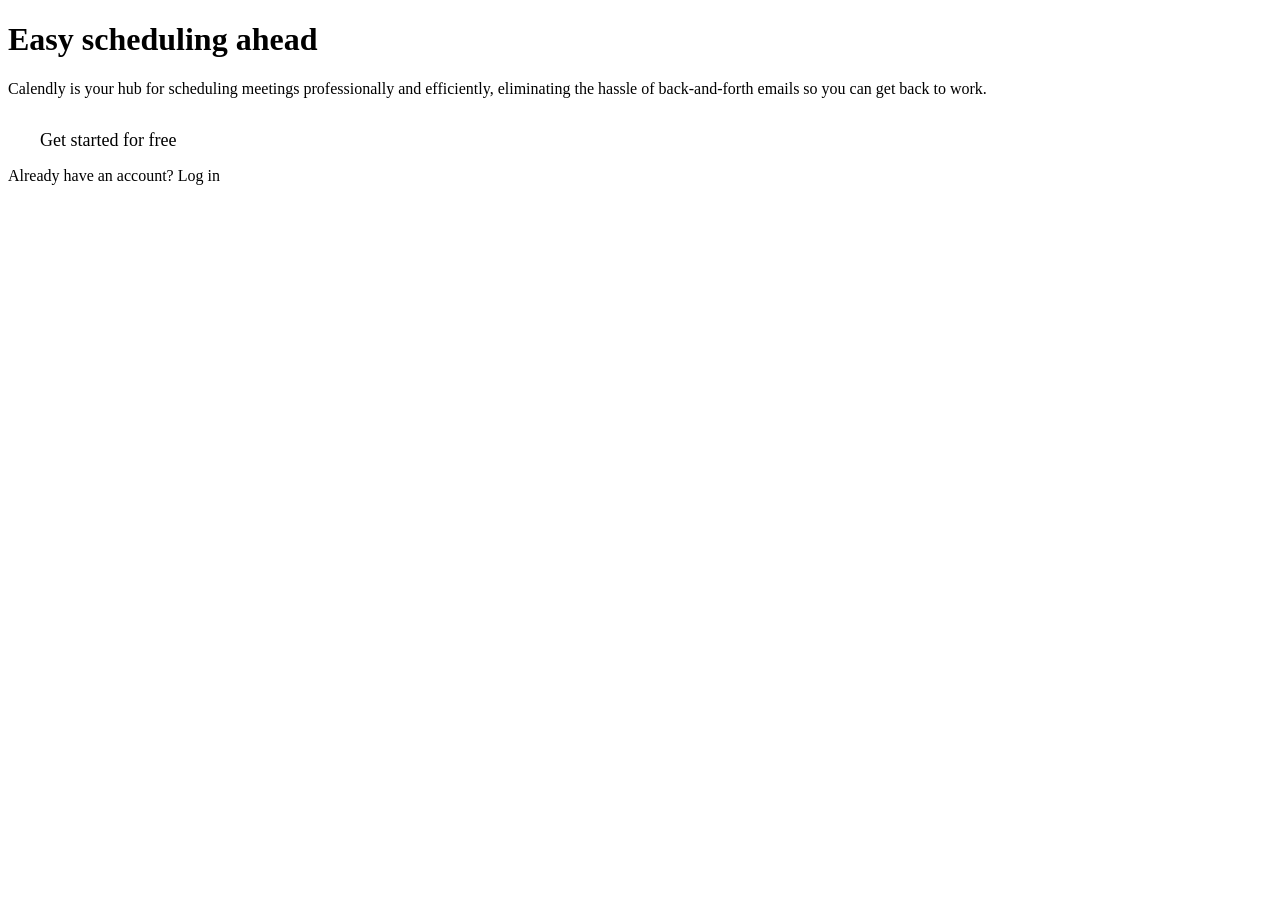
<file: src/main/resources/templates/index.html>
<!DOCTYPE html>
<html xmlns:th="http://www.thymeleaf.org" th:replace="~{layout :: layout(~{::main})}">
<head>
    <title>Welcome to Calendly</title>
</head>
<body>
<main class="main-content">
    <div class="hero">
        <h1>Easy scheduling <span>ahead</span></h1>
        <p>Calendly is your hub for scheduling meetings professionally and efficiently, eliminating the hassle of back-and-forth emails so you can get back to work.</p>
        
        <div class="auth-buttons" style="margin-top: 2rem;">
            <a th:href="@{/register}" class="btn btn-primary" style="font-size: 1.125rem; padding: 1rem 2rem;">Get started for free</a>
            <p style="margin-top: 1rem; color: var(--text-gray);">Already have an account? <a th:href="@{/login}">Log in</a></p>
        </div>
    </div>
</main>
</body>
</html>
</file>
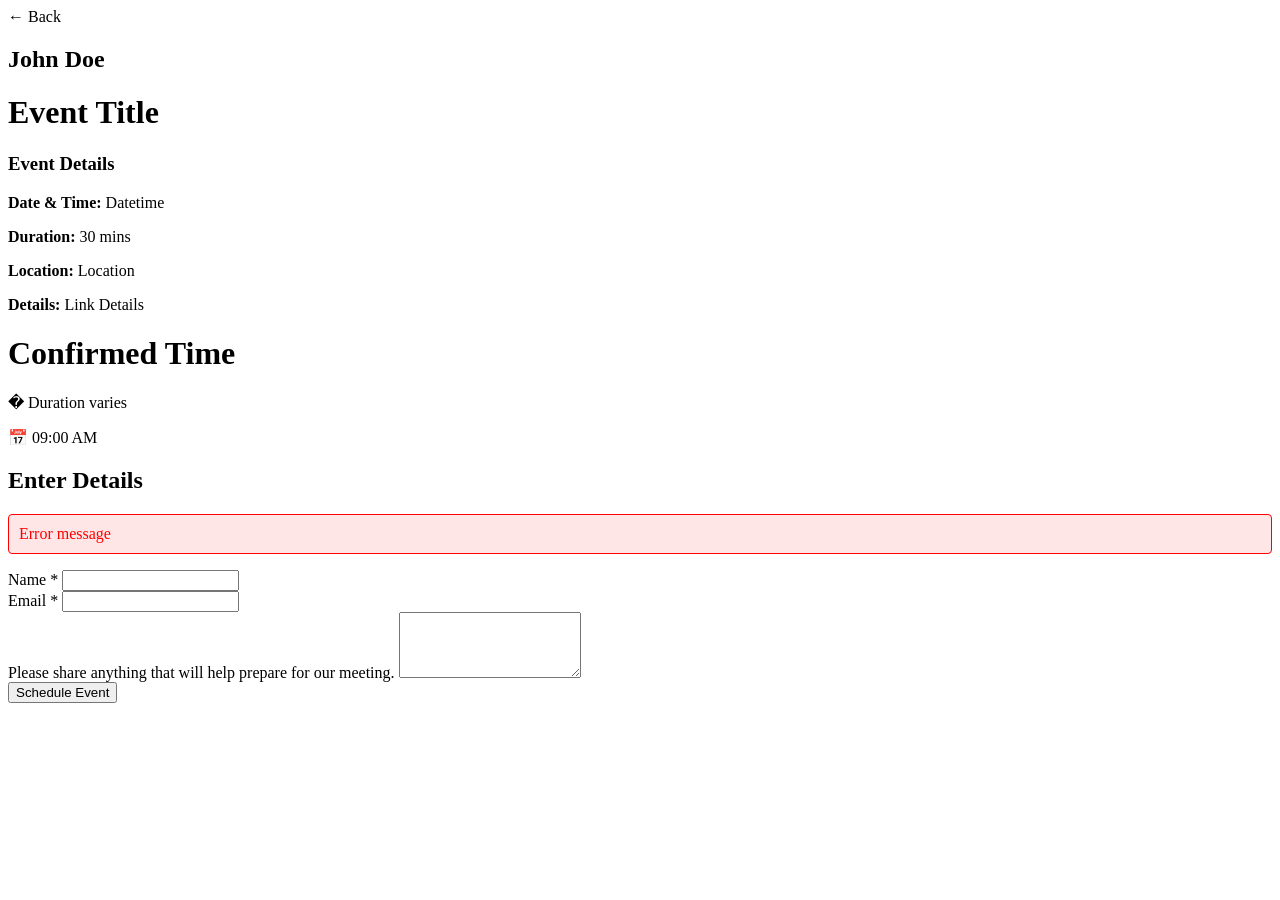
<file: src/main/resources/templates/booking-form.html>
<!DOCTYPE html>
<html xmlns:th="http://www.thymeleaf.org" th:replace="~{layout :: layout(~{::main})}">
<head>
    <title>Booking Details - Calendly Clone</title>
</head>
<body>
<main class="main-content public-profile-body">
    <div class="booking-container">
        <!-- Host Info Sidebar -->
        <div class="host-info-panel">
            <a th:href="@{'/' + ${host.username}}" class="back-link">← Back</a>
            <h2 class="host-name" th:text="${host.name}">John Doe</h2>

            <div th:if="${eventType != null}">
                <h1 class="event-name" th:text="${eventType.title}">Event Title</h1>
                <h3>Event Details</h3>
                <p><strong>Date & Time:</strong> <span th:text="${datetime}">Datetime</span></p>
                <div th:if="${eventType != null}">
                    <p><strong>Duration:</strong> <span th:text="${eventType.durationMinutes}">30</span> mins</p>
                    <p><strong>Location:</strong> <span th:text="${eventType.location}">Location</span></p>
                    <p th:if="${eventType.locationDetails}">
                        <strong>Details:</strong> 
                        <a th:if="${#strings.startsWith(eventType.locationDetails, 'http')}" th:href="${eventType.locationDetails}" th:text="${eventType.locationDetails}" target="_blank">Link</a>
                        <span th:unless="${#strings.startsWith(eventType.locationDetails, 'http')}" th:text="${eventType.locationDetails}">Details</span>
                    </p>
                </div>
            </div>
            <div th:unless="${eventType != null}">
                <h1 class="event-name">Confirmed Time</h1>
                <div class="event-details">
                    <div class="detail-item" style="color: var(--text-gray);">
                        <span class="icon">�</span> Duration varies
                    </div>
                </div>
            </div>

            <div class="event-details" style="margin-top: 1rem;">
                <div class="detail-item time-item">
                    <span class="icon" style="color: var(--success-color);">📅</span> 
                    <span th:text="${datetime}">09:00 AM</span>
                </div>
            </div>
        </div>

        <!-- Form Area -->
        <div class="booking-selection-panel">
            <h2>Enter Details</h2>
            <div th:if="${error}" class="alert alert-danger" style="color: red; margin-bottom: 1rem; padding: 10px; background-color: #ffe6e6; border: 1px solid red; border-radius: 4px;" th:text="${error}">
                Error message
            </div>
            <form action="/book-event" method="post" class="booking-form">
                <input type="hidden" name="hostId" th:value="${host.id}">
                <input type="hidden" name="datetime" th:value="${datetime}">
                <input th:if="${eventTypeId != null}" type="hidden" name="eventTypeId" th:value="${eventTypeId}">
                
                <div class="form-group">
                    <label for="name">Name *</label>
                    <input type="text" id="name" name="inviteeName" required class="form-control">
                </div>
                
                <div class="form-group">
                    <label for="email">Email *</label>
                    <input type="email" id="email" name="inviteeEmail" required class="form-control">
                </div>
                
                <div class="form-group">
                    <label for="message">Please share anything that will help prepare for our meeting.</label>
                    <textarea id="message" name="message" rows="4" class="form-control"></textarea>
                </div>

                <div class="form-actions">
                    <button type="submit" class="btn btn-primary submit-btn">Schedule Event</button>
                </div>
            </form>
        </div>
    </div>
</main>
</body>
</html>
</file>
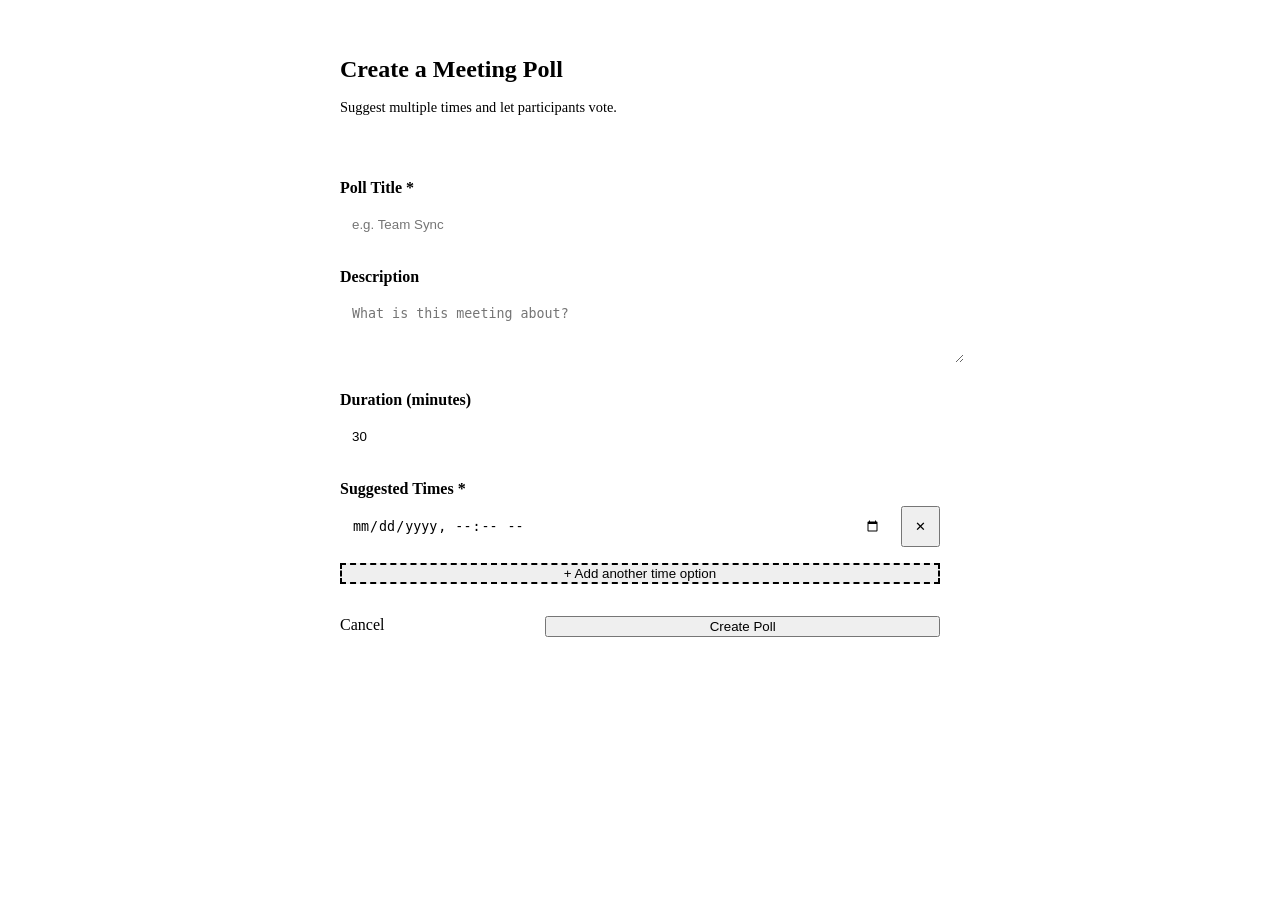
<file: src/main/resources/templates/create-poll.html>
<!DOCTYPE html>
<html xmlns:th="http://www.thymeleaf.org" th:replace="~{layout :: layout(~{::main})}">
<head>
    <title>Create Meeting Poll - Calendly Clone</title>
</head>
<body>
<main class="main-content">
    <div class="card" style="max-width: 600px; margin: 0 auto; padding: 2rem; background: white; border-radius: var(--radius-lg); box-shadow: var(--shadow-md);">
        <header style="margin-bottom: 2rem; border-bottom: 1px solid var(--border-color); padding-bottom: 1rem;">
            <h1 style="font-size: 1.5rem; color: var(--text-dark);">Create a Meeting Poll</h1>
            <p style="color: var(--text-gray); font-size: 0.9rem;">Suggest multiple times and let participants vote.</p>
        </header>

        <form action="/polls/create" method="post">
            <div class="form-group" style="margin-bottom: 1.5rem;">
                <label for="title" style="display: block; font-weight: 600; margin-bottom: 0.5rem;">Poll Title *</label>
                <input type="text" id="title" name="title" required class="form-control" placeholder="e.g. Team Sync" style="width: 100%; padding: 0.75rem; border: 1px solid var(--border-color); border-radius: var(--radius-md);">
            </div>

            <div class="form-group" style="margin-bottom: 1.5rem;">
                <label for="description" style="display: block; font-weight: 600; margin-bottom: 0.5rem;">Description</label>
                <textarea id="description" name="description" rows="3" class="form-control" placeholder="What is this meeting about?" style="width: 100%; padding: 0.75rem; border: 1px solid var(--border-color); border-radius: var(--radius-md);"></textarea>
            </div>

            <div class="form-group" style="margin-bottom: 1.5rem;">
                <label for="duration" style="display: block; font-weight: 600; margin-bottom: 0.5rem;">Duration (minutes)</label>
                <input type="number" id="duration" name="duration" value="30" class="form-control" style="width: 100%; padding: 0.75rem; border: 1px solid var(--border-color); border-radius: var(--radius-md);">
            </div>

            <div id="options-container" style="margin-bottom: 1rem;">
                <label style="display: block; font-weight: 600; margin-bottom: 0.5rem;">Suggested Times *</label>
                <div class="time-option" style="display: flex; gap: 0.5rem; margin-bottom: 0.5rem;">
                    <input type="datetime-local" name="dateTime" required style="flex: 1; padding: 0.75rem; border: 1px solid var(--border-color); border-radius: var(--radius-md);">
                    <button type="button" class="btn btn-outline" onclick="if(document.querySelectorAll('.time-option').length > 1) this.parentElement.remove()" style="padding: 0.5rem 0.75rem;">✕</button>
                </div>
            </div>

            <button type="button" class="btn btn-outline" onclick="addOption()" style="width: 100%; margin-bottom: 2rem; border-style: dashed;">+ Add another time option</button>

            <div class="form-actions" style="display: flex; gap: 1rem;">
                <a th:href="@{/dashboard(userId=${user.id})}" class="btn btn-outline" style="flex: 1;">Cancel</a>
                <button type="submit" class="btn btn-primary" style="flex: 2;">Create Poll</button>
            </div>
        </form>
    </div>

    <script>
        function addOption() {
            const container = document.getElementById('options-container');
            const div = document.createElement('div');
            div.className = 'time-option';
            div.style.display = 'flex';
            div.style.gap = '0.5rem';
            div.style.marginBottom = '0.5rem';
            div.innerHTML = `
                <input type="datetime-local" name="dateTime" required style="flex: 1; padding: 0.75rem; border: 1px solid var(--border-color); border-radius: var(--radius-md);">
                <button type="button" class="btn btn-outline" onclick="this.parentElement.remove()" style="padding: 0.5rem 0.75rem;">✕</button>
            `;
            container.appendChild(div);
        }
    </script>
</main>
</body>
</html>
</file>
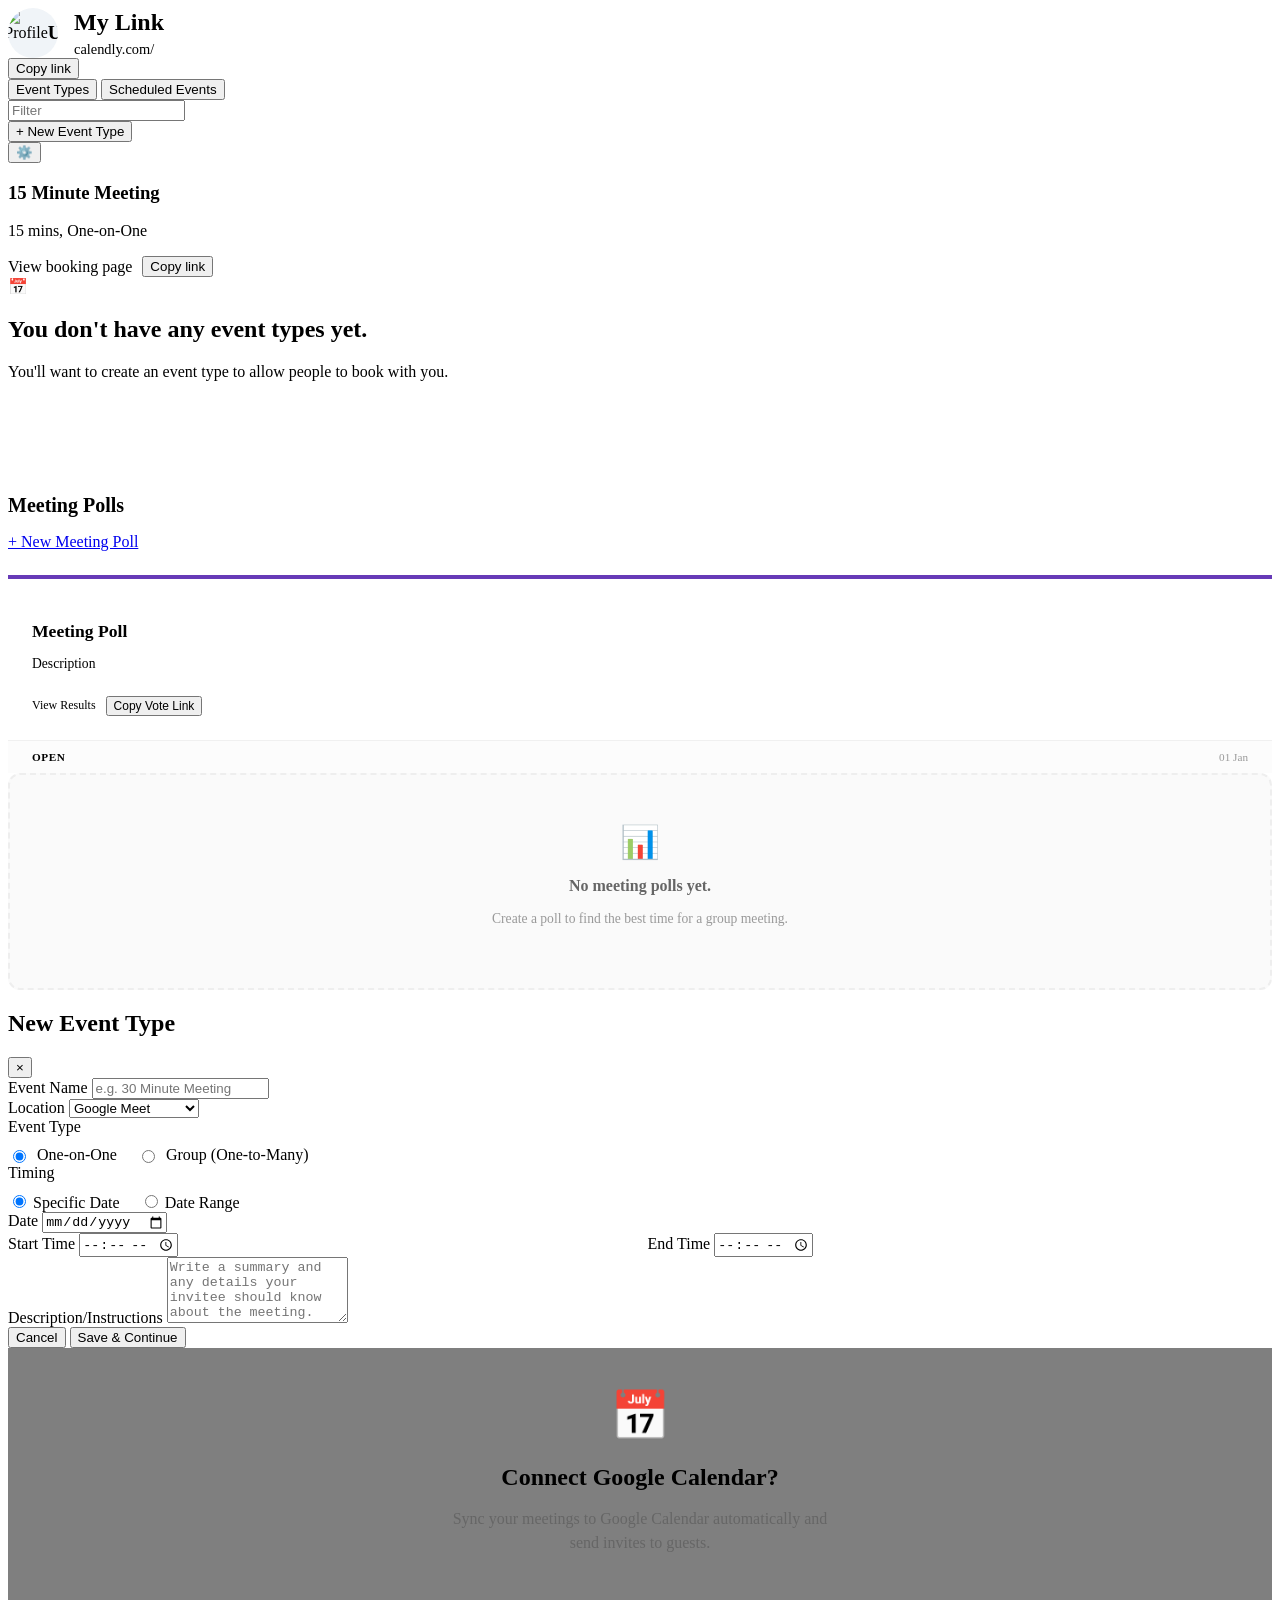
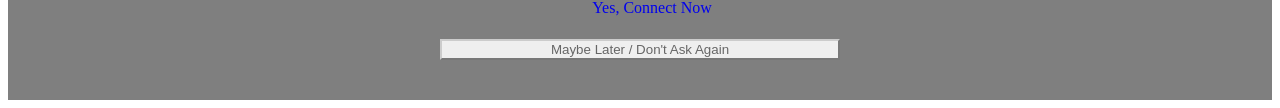
<file: src/main/resources/templates/dashboard.html>
<!DOCTYPE html>
<html xmlns:th="http://www.thymeleaf.org" th:replace="~{layout :: layout(~{::main})}">
<head>
    <title>Dashboard - Calendly Clone</title>
</head>
<body>
<main class="main-content">
    <div class="dashboard-header" style="align-items: flex-start;">
            <div style="display: flex; align-items: center; gap: 1rem;">
            <div class="profile-pic-container" style="width: 50px; height: 50px; border-radius: 50%; overflow: hidden; background-color: #f0f4f8; display: flex; align-items: center; justify-content: center; border: 1px solid var(--border-color);">
                <img th:if="${user.profilePicture}" th:src="${user.profilePicture}" alt="Profile" style="width: 100%; height: 100%; object-fit: cover;">
                <span th:unless="${user.profilePicture}" th:text="${user.name.substring(0,1).toUpperCase()}" style="font-size: 1.2rem; font-weight: 600; color: var(--primary-color);">U</span>
            </div>
            <div>
                <h1 style="margin: 0; font-size: 1.5rem; font-weight: 600;">My Link</h1>
                <div class="user-link" style="margin-top: 4px;">
                    <a th:href="@{'/' + ${user.username}}" target="_blank" style="font-size: 0.9rem; color: var(--text-gray);">calendly.com/<span th:text="${user.username}"></span></a>
                </div>
            </div>
        </div>
            <button class="btn btn-outline btn-sm copy-link-btn" th:attr="data-url=${appBaseUrl} + '/' + ${user.username}">Copy link</button>
    </div>

    
    <div class="tabs">
        <button class="tab active" onclick="switchTab('event-types')">Event Types</button>
        <button class="tab" onclick="switchTab('scheduled-events')">Scheduled Events</button>
    </div>

    <div id="event-types-section" class="tab-section">
        <div class="dashboard-content">
            <div class="toolbar">
                <div class="search-sort">
                    <input type="text" placeholder="Filter" class="search-input">
                </div>
                <button id="newEventBtn" class="btn btn-primary">+ New Event Type</button>
            </div>

            <div class="event-cards-grid">
                <!-- Iterate over real Event Types -->
                <div class="event-card" th:each="et : ${eventTypes}">
                    <div class="card-header">
                        <div class="event-actions" style="display: flex; gap: 5px; margin-left: auto;">
                            <form th:action="@{/event-types/delete}" method="post" onsubmit="return confirm('Are you sure you want to delete this event type?');">
                                <input type="hidden" name="eventTypeId" th:value="${et.id}">
                                <input type="hidden" name="userId" th:value="${user.id}">
                                <button type="submit" class="icon-btn" title="Delete/Settings">⚙️</button>
                            </form>
                        </div>
                    </div>
                    <div class="card-body">
                        <h3 class="event-title" th:text="${et.title}">15 Minute Meeting</h3>
                        <p class="event-meta">
                            <span th:text="${et.durationMinutes}">15</span> mins, 
                            <span th:text="${et.type == 'GROUP' ? 'Group (Max ' + et.maxParticipants + ')' : 'One-on-One'}">One-on-One</span>
                        </p>
                        <div style="display: flex; gap: 10px; align-items: center; margin-top: 15px;">
                            <a th:href="@{'/' + ${user.username} + '?eventTypeId=' + ${et.id}}" class="view-booking-link">View booking page</a>
                            <button class="btn btn-outline btn-sm copy-link-btn" th:attr="data-url=${appBaseUrl} + '/' + ${user.username} + '?eventTypeId=' + ${et.id}">Copy link</button>
                        </div>
                    </div>
                    <div class="card-footer">
                        <div class="toggle-switch active">
                            <span class="slider"></span>
                        </div>
                    </div>
                </div>
                
            <div th:if="${eventTypes.empty}" class="empty-state">
                    <div class="empty-icon">📅</div>
                    <h2>You don't have any event types yet.</h2>
                    <p>You'll want to create an event type to allow people to book with you.</p>
                </div>
            </div>

            <!-- Meeting Polls Section -->
            <div style="margin-top: 4rem; border-top: 1px solid var(--border-color); padding-top: 2rem;">
                <div class="toolbar">
                    <h2 style="font-size: 1.25rem;">Meeting Polls</h2>
                    <a href="/polls/create" class="btn btn-outline btn-sm">+ New Meeting Poll</a>
                </div>
                
                <div class="event-cards-grid" style="margin-top: 1.5rem;">
                    <div class="event-card" th:each="p : ${meetingPolls}" style="border-top: 4px solid #673ab7; background: white;">
                        <div class="card-body" style="padding: 1.5rem;">
                            <h3 class="event-title" th:text="${p.title}" style="margin-bottom: 0.5rem; font-size: 1.1rem;">Meeting Poll</h3>
                            <p class="event-meta" th:text="${p.description}" style="font-size: 0.85rem; color: var(--text-gray); overflow: hidden; text-overflow: ellipsis; white-space: nowrap;">Description</p>
                            <div style="display: flex; gap: 10px; align-items: center; margin-top: 1.5rem;">
                                <a th:href="@{/polls/{id}/results(id=${p.id})}" class="btn btn-primary btn-sm" style="font-size: 0.75rem;">View Results</a>
                                <button class="btn btn-outline btn-sm copy-link-btn" 
                                        th:attr="data-url=${appBaseUrl} + '/polls/' + ${p.id} + '/vote'" 
                                        style="font-size: 0.75rem;">Copy Vote Link</button>
                            </div>
                        </div>
                        <div class="card-footer" style="padding: 10px 1.5rem; background: #fcfcfc; border-top: 1px solid #f0f0f0; display: flex; justify-content: space-between; align-items: center;">
                            <span th:text="${p.status}" 
                                  th:style="${p.status == 'OPEN' ? 'color: var(--success-color)' : 'color: var(--text-light)'}"
                                  style="font-size: 0.7rem; font-weight: 800; text-transform: uppercase; letter-spacing: 0.05em;">OPEN</span>
                            <span style="font-size: 0.7rem; color: #999;" th:text="${#calendars.format(p.created_at, 'dd MMM')}">01 Jan</span>
                        </div>
                    </div>
                    
                    <div th:if="${meetingPolls.empty}" class="empty-state" style="grid-column: 1 / -1; padding: 3rem; border: 2px dashed #eee; background: #fafafa; border-radius: 12px; text-align: center;">
                        <div style="font-size: 2rem; margin-bottom: 0.5rem;">📊</div>
                        <h3 style="font-size: 1rem; color: #666;">No meeting polls yet.</h3>
                        <p style="font-size: 0.85rem; color: #999;">Create a poll to find the best time for a group meeting.</p>
                    </div>
                </div>
            </div>
        </div>
    </div>


    <div id="scheduled-events-section" class="tab-section" style="display: none;">
        <div class="dashboard-content">
            <div style="margin-bottom: 2rem;">
                <h2 style="margin-bottom: 1rem; font-size: 1.25rem;">Meetings You're Hosting</h2>
                <div class="scheduled-events-list">
                    <div class="event-card" th:each="b : ${hostedBookings}" style="margin-bottom: 1rem; border-left: 4px solid var(--primary-color);">
                        <div class="card-body" style="padding: 1.5rem; display: flex; justify-content: space-between; align-items: center;">
                            <div>
                                <h3 class="event-title" th:text="${b.date_time}" style="margin: 0; font-size: 1.1rem;">Date/Time</h3>
                                <p class="event-meta" style="margin: 5px 0;">
                                    <strong>Invitee:</strong> <span th:text="${userNames[b.userId]} ?: 'Guest'">User</span> | 
                                    <strong>Location:</strong> <span th:text="${b.location}">Google Meet</span>
                                    <span th:if="${b.locationDetails}">
                                        (<a th:if="${b.locationDetails.contains('http')}" th:href="${b.locationDetails}" th:text="${b.locationDetails}" target="_blank" style="color: var(--primary-color);">Link</a><span th:unless="${b.locationDetails.contains('http')}" th:text="${b.locationDetails}">Details</span>)
                                    </span>
                                </p>
                                <p th:if="${b.message}" th:text="${b.message}" style="font-size: 0.85rem; color: var(--text-gray); font-style: italic; margin: 10px 0 0 0; padding-top: 10px; border-top: 1px solid #f0f0f0;">Message...</p>
                                
                                <div th:if="${b.status == 'PENDING'}" style="margin-top: 15px; display: flex; gap: 10px;">
                                    <form th:action="@{/bookings/respond}" method="post" style="display: inline;">
                                        <input type="hidden" name="bookingId" th:value="${b.id}">
                                        <input type="hidden" name="userId" th:value="${user.id}">
                                        <input type="hidden" name="action" value="ACCEPT">
                                        <button type="submit" class="btn btn-primary btn-sm">Accept</button>
                                    </form>
                                    <form th:action="@{/bookings/respond}" method="post" style="display: inline;">
                                        <input type="hidden" name="bookingId" th:value="${b.id}">
                                        <input type="hidden" name="userId" th:value="${user.id}">
                                        <input type="hidden" name="action" value="DECLINE">
                                        <button type="submit" class="btn btn-outline btn-sm">Decline</button>
                                    </form>
                                </div>
                            </div>
                            <div class="status-badge" th:style="'background: ' + (${b.status == 'PENDING'} ? '#fff3e0' : (${b.status == 'ACCEPTED'} ? '#e8f5e9' : '#ffe6e6')) + '; color: ' + (${b.status == 'PENDING'} ? '#ef6c00' : (${b.status == 'ACCEPTED'} ? '#2e7d32' : '#c62828')) + '; padding: 4px 12px; border-radius: 12px; font-size: 0.75rem; font-weight: 600;'">
                                <span th:text="${b.status}">PENDING</span>
                            </div>
                        </div>
                    </div>
                    <div th:if="${hostedBookings.empty}" class="empty-state" style="padding: 3rem; border: 2px dashed var(--border-color); text-align: center;">
                        <p>No meetings hosted yet. Share your link to get booked!</p>
                    </div>
                </div>
            </div>

            <hr style="border: 0; border-top: 1px solid var(--border-color); margin: 3rem 0;">

            <div>
                <h2 style="margin-bottom: 1rem; font-size: 1.25rem;">Meetings You've Joined</h2>
                <div class="scheduled-events-list">
                    <div class="event-card" th:each="b : ${invitedBookings}" style="margin-bottom: 1rem; border-left: 4px solid var(--success-color);">
                        <div class="card-body" style="padding: 1.5rem; display: flex; justify-content: space-between; align-items: center;">
                            <div>
                                <h3 class="event-title" th:text="${b.date_time}" style="margin: 0; font-size: 1.1rem;">Date/Time</h3>
                                <p class="event-meta" style="margin: 5px 0;">
                                    <strong>Host:</strong> <span th:text="${userNames[b.mentorId]} ?: 'Host'">Host</span> | 
                                    <strong>Location:</strong> <span th:text="${b.location}">Google Meet</span>
                                    <span th:if="${b.locationDetails}">
                                        (<a th:if="${b.locationDetails.contains('http')}" th:href="${b.locationDetails}" th:text="${b.locationDetails}" target="_blank" style="color: var(--primary-color);">Link</a><span th:unless="${b.locationDetails.contains('http')}" th:text="${b.locationDetails}">Details</span>)
                                    </span>
                                </p>
                                <p th:if="${b.message}" th:text="${b.message}" style="font-size: 0.85rem; color: var(--text-gray); font-style: italic; margin: 10px 0 0 0; padding-top: 10px; border-top: 1px solid #f0f0f0;">Message...</p>
                            </div>
                            <div class="status-badge" style="background: #e8f5e9; color: #2e7d32; padding: 4px 12px; border-radius: 12px; font-size: 0.75rem; font-weight: 600;">
                                <span th:text="${b.status}">SCHEDULED</span>
                            </div>
                        </div>
                    </div>
                    <div th:if="${invitedBookings.empty}" class="empty-state" style="padding: 3rem; border: 2px dashed var(--border-color); text-align: center;">
                        <p>You haven't joined any meetings yet.</p>
                    </div>
                </div>
            </div>
        </div>
    </div>
    <!-- Drawer Overlay -->
    <div id="drawerOverlay" class="drawer-overlay"></div>

    <!-- Create Event Type Drawer -->
    <div id="createEventDrawer" class="drawer">
        <form th:action="@{/event-types}" method="post" style="display: flex; flex-direction: column; height: 100%;">
            <div class="drawer-header">
                <h2>New Event Type</h2>
                <button type="button" id="closeDrawerBtn" class="drawer-close">&times;</button>
            </div>
            
            <!-- Mock auth hidden field -->
            <input type="hidden" name="userId" th:value="${user.id}">
            
            <div class="drawer-body">
                <div class="form-group">
                    <label for="title">Event Name</label>
                    <input type="text" id="title" name="title" class="form-control" placeholder="e.g. 30 Minute Meeting" required>
                </div>

                <div class="form-group">
                    <label for="location">Location</label>
                    <select id="location" name="location" class="form-control" onchange="updateLocationDetails()">
                        <option value="Google Meet">Google Meet</option>
                        <option value="Phone Call">Phone Call</option>
                        <option value="In-person">In-person Meeting</option>
                    </select>
                </div>

                <div id="locationDetailsGroup" class="form-group" style="display: none;">
                    <label id="locationDetailsLabel" for="locationDetails">Details</label>
                    <input type="text" id="locationDetails" name="locationDetails" class="form-control" placeholder="">
                </div>

                <div class="form-group">
                    <label>Event Type</label>
                    <div style="display: flex; gap: 20px; margin-top: 10px;">
                        <label style="display: flex; align-items: center; gap: 8px; cursor: pointer; font-weight: normal;">
                            <input type="radio" name="eventTypeCategory" value="ONE_ON_ONE" checked onclick="toggleGroupLimit(false)">
                            One-on-One
                        </label>
                        <label style="display: flex; align-items: center; gap: 8px; cursor: pointer; font-weight: normal;">
                            <input type="radio" name="eventTypeCategory" value="GROUP" onclick="toggleGroupLimit(true)">
                            Group (One-to-Many)
                        </label>
                    </div>
                </div>

                <div id="groupLimitGroup" class="form-group" style="display: none;">
                    <label for="maxParticipants">Max Participants</label>
                    <input type="number" id="maxParticipants" name="maxParticipants" class="form-control" value="30" min="1">
                </div>
                
                <div class="form-group">
                    <label>Timing</label>
                    <div style="display: flex; gap: 20px; margin-top: 10px;">
                        <label style="font-weight: normal; cursor: pointer;">
                            <input type="radio" name="timingType" value="SINGLE" checked onchange="updateTimingFields()"> Specific Date
                        </label>
                        <label style="font-weight: normal; cursor: pointer;">
                            <input type="radio" name="timingType" value="RANGE" onchange="updateTimingFields()"> Date Range
                        </label>
                    </div>
                </div>

                <div class="form-group">
                    <label id="startDateLabel" for="startDate">Date</label>
                    <input type="date" id="startDate" name="startDate" class="form-control" required>
                </div>

                <div id="endDateGroup" class="form-group" style="display: none;">
                    <label for="endDate">End Date</label>
                    <input type="date" id="endDate" name="endDate" class="form-control">
                </div>

                <div class="form-row" style="display: flex; gap: 15px;">
                    <div class="form-group" style="flex: 1;">
                        <label for="startTime">Start Time</label>
                        <input type="time" id="startTime" name="startTime" class="form-control" required>
                    </div>
                    <div class="form-group" style="flex: 1;">
                        <label for="endTime">End Time</label>
                        <input type="time" id="endTime" name="endTime" class="form-control" required>
                    </div>
                </div>
                
                
                <div class="form-group">
                    <label for="description">Description/Instructions</label>
                    <textarea id="description" name="description" class="form-control" rows="4" placeholder="Write a summary and any details your invitee should know about the meeting."></textarea>
                </div>
            </div>
            
            <div class="drawer-footer">
                <button type="button" id="cancelDrawerBtn" class="btn btn-outline">Cancel</button>
                <button type="submit" class="btn btn-primary">Save & Continue</button>
            </div>
        </form>
    </div>
    
    <script>
        // Global functions for inline onchange handlers
        function updateLocationDetails() {
            const location = document.getElementById('location').value;
            const detailsGroup = document.getElementById('locationDetailsGroup');
            const detailsLabel = document.getElementById('locationDetailsLabel');
            const detailsInput = document.getElementById('locationDetails');

            if (location === 'Phone Call') {
                detailsGroup.style.display = 'block';
                detailsLabel.innerText = 'Mobile Number';
                detailsInput.placeholder = 'e.g. +1 234 567 890';
                detailsInput.required = true;
            } else if (location === 'In-person') {
                detailsGroup.style.display = 'block';
                detailsLabel.innerText = 'Meeting Place / Address';
                detailsInput.placeholder = 'e.g. Starbucks, Main St.';
                detailsInput.required = true;
            } else {
                detailsGroup.style.display = 'none';
                detailsInput.required = false;
                detailsInput.value = '';
            }
        }

        function updateTimingFields() {
            const timingType = document.querySelector('input[name="timingType"]:checked').value;
            const endDateGroup = document.getElementById('endDateGroup');
            const endDateInput = document.getElementById('endDate');
            const startDateLabel = document.getElementById('startDateLabel');

            if (timingType === 'RANGE') {
                endDateGroup.style.display = 'block';
                endDateInput.required = true;
                startDateLabel.innerText = 'Start Date';
            } else {
                endDateGroup.style.display = 'none';
                endDateInput.required = false;
                endDateInput.value = '';
                startDateLabel.innerText = 'Date';
            }
        }

        window.toggleGroupLimit = function(show) {
            const groupLimitGroup = document.getElementById('groupLimitGroup');
            const maxInput = document.getElementById('maxParticipants');
            if (show) {
                groupLimitGroup.style.display = 'block';
                maxInput.required = true;
            } else {
                groupLimitGroup.style.display = 'none';
                maxInput.required = false;
            }
        };

        window.toggleCustomDuration = function(val) {
            const customGroup = document.getElementById('customDurationGroup');
            const customInput = document.getElementById('customDuration');
            if (val === 'custom') {
                customGroup.style.display = 'block';
                customInput.required = true;
            } else {
                customGroup.style.display = 'none';
                customInput.required = false;
                customInput.value = '';
            }
        };

        window.switchTab = function(tabName) {
            const sections = document.querySelectorAll('.tab-section');
            const tabs = document.querySelectorAll('.tab');
            
            sections.forEach(s => s.style.display = 'none');
            tabs.forEach(t => t.classList.remove('active'));
            
            const targetSection = document.getElementById(tabName + '-section');
            if (targetSection) targetSection.style.display = 'block';
            if (event && event.currentTarget) event.currentTarget.classList.add('active');
        };

        function initForm() {
            updateLocationDetails();
            updateTimingFields();
        }

        document.addEventListener('DOMContentLoaded', () => {
            const newEventBtn = document.getElementById('newEventBtn');
            const closeDrawerBtn = document.getElementById('closeDrawerBtn');
            const cancelDrawerBtn = document.getElementById('cancelDrawerBtn');
            const drawer = document.getElementById('createEventDrawer');
            const overlay = document.getElementById('drawerOverlay');
    
            function openDrawer() {
                drawer.classList.add('open');
                overlay.classList.add('active');
                document.body.style.overflow = 'hidden'; 
            }
    
            function closeDrawer() {
                drawer.classList.remove('open');
                overlay.classList.remove('active');
                document.body.style.overflow = '';
            }
    
            if (newEventBtn) newEventBtn.addEventListener('click', openDrawer);
            if (closeDrawerBtn) closeDrawerBtn.addEventListener('click', closeDrawer);
            if (cancelDrawerBtn) cancelDrawerBtn.addEventListener('click', closeDrawer);
            if (overlay) overlay.addEventListener('click', closeDrawer);
    
            // Copy link functionality
            const copyBtns = document.querySelectorAll('.copy-link-btn');
            copyBtns.forEach(copyBtn => {
                copyBtn.addEventListener('click', () => {
                    const url = copyBtn.getAttribute('data-url');
                    navigator.clipboard.writeText(url).then(() => {
                        const originalText = copyBtn.innerText;
                        copyBtn.innerText = 'Copied!';
                        setTimeout(() => {
                            copyBtn.innerText = originalText;
                        }, 2000);
                    });
                });
            });

            initForm();
        });
    </script>
    <!-- One-time Google Calendar Prompt Modal -->
    <div id="calendarPromptModal" class="modal" th:if="${!googleConnected and !user.calendarPromptDone}" style="display: flex; align-items: center; justify-content: center; background: rgba(0,0,0,0.5);">
        <div class="modal-content" style="max-width: 400px; text-align: center; padding: 2.5rem;">
            <div style="font-size: 3rem; margin-bottom: 1rem;">📅</div>
            <h2 style="margin-bottom: 1rem;">Connect Google Calendar?</h2>
            <p style="color: #666; margin-bottom: 2rem; line-height: 1.5;">
                Sync your meetings to Google Calendar automatically and send invites to guests.
            </p>
            <div style="display: flex; flex-direction: column; gap: 10px;">
                <a href="/oauth2/authorization/google" class="btn btn-primary" style="width: 100%; text-decoration: none; padding: 12px;">Yes, Connect Now</a>
                <form th:action="@{/dashboard/dismiss-calendar-prompt}" method="post">
                    <input type="hidden" name="userId" th:value="${user.id}">
                    <button type="submit" class="btn btn-outline" style="width: 100%; border-color: #ccc; color: #666;">Maybe Later / Don't Ask Again</button>
                </form>
            </div>
        </div>
    </div>
</body>
</html>
</file>
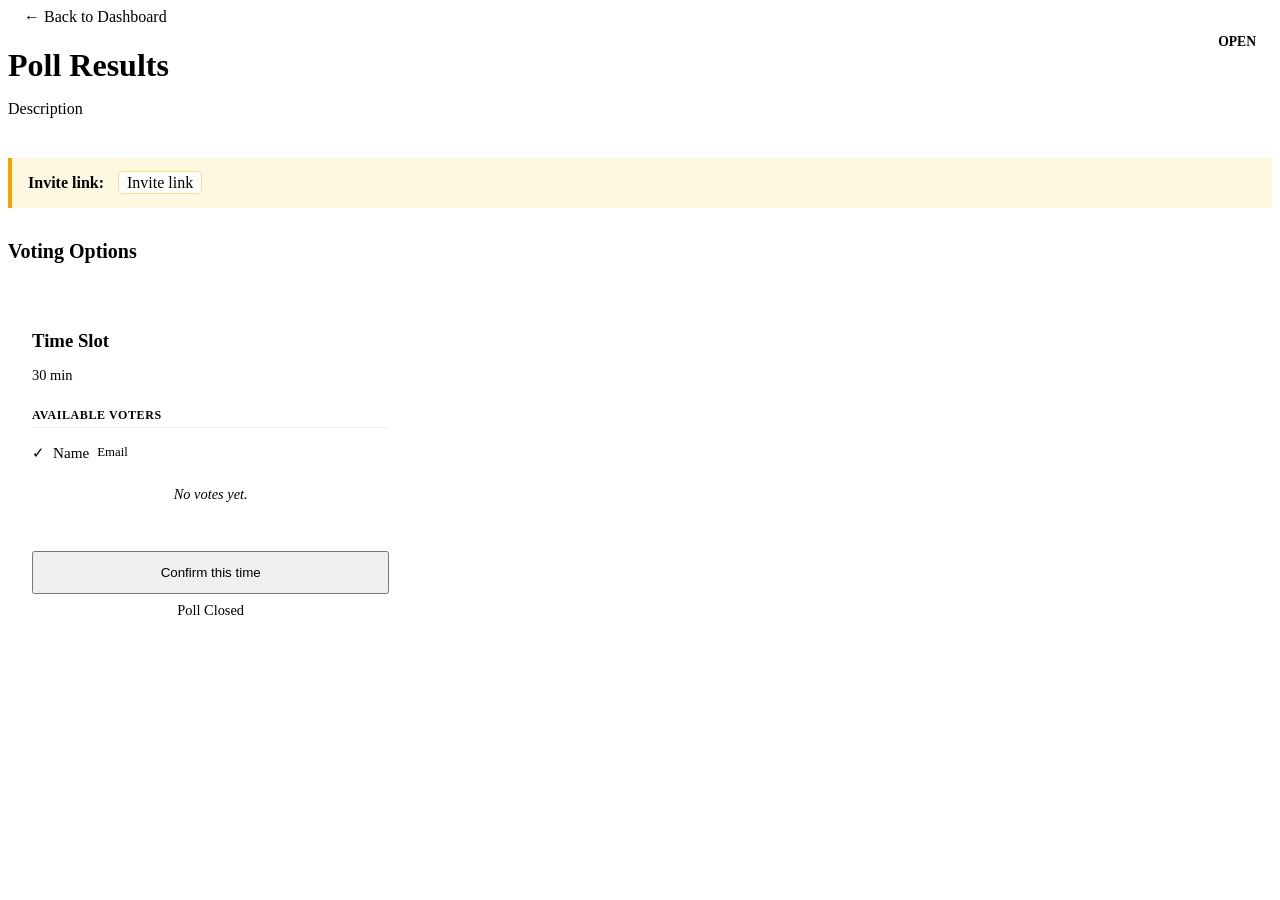
<file: src/main/resources/templates/poll-details.html>
<!DOCTYPE html>
<html xmlns:th="http://www.thymeleaf.org" th:replace="~{layout :: layout(~{::main})}">
<head>
    <title>Poll Results: <span th:text="${poll.title}">Poll</span> - Calendly Clone</title>
</head>
<body>
<main class="main-content">
    <div class="results-container">
        <header style="margin-bottom: 2rem;">
            <a th:href="@{/dashboard(userId=${session.userId})}" class="btn btn-outline" style="margin-bottom: 1.5rem; padding: 0.5rem 1rem;">← Back to Dashboard</a>
            <div style="display: flex; justify-content: space-between; align-items: flex-start;">
                <div>
                    <h1 th:text="${poll.title}" style="font-size: 2rem; margin-bottom: 0.5rem;">Poll Results</h1>
                    <p th:text="${poll.description}" style="color: var(--text-gray); max-width: 600px;">Description</p>
                </div>
                <div class="status-badge" style="padding: 0.5rem 1rem; border-radius: 20px; font-weight: 700; font-size: 0.85rem;" 
                     th:text="${poll.status}" 
                     th:style="${poll.status == 'OPEN' ? 'background: #e8f5e9; color: #2e7d32;' : 'background: #f5f5f5; color: #757575;'}">OPEN</div>
            </div>
            
            <div th:if="${poll.status == 'OPEN'}" style="margin-top: 1.5rem; padding: 1rem; background: #fff8e1; border-left: 4px solid #ffa000; border-radius: var(--radius-sm);">
                <strong>Invite link:</strong>
                <span th:text="${appBaseUrl + #httpServletRequest.requestURI.replace('/results', '/vote')}" style="background: white; padding: 2px 8px; border-radius: 4px; border: 1px solid #ffe082; margin-left: 10px;">Invite link</span>
            </div>
        </header>

        <h2 style="margin-bottom: 1.5rem; font-size: 1.25rem;">Voting Options</h2>
        <div class="options-grid" style="display: grid; grid-template-columns: repeat(auto-fill, minmax(320px, 1fr)); gap: 1.5rem;">
            <div th:each="opt : ${options}" class="card option-result-card" style="padding: 1.5rem; border: 1px solid var(--border-color); border-radius: var(--radius-lg); position: relative; background: white; transition: var(--transition);">
                <div class="vote-count" title="Total Available Votes" style="position: absolute; top: 1.5rem; right: 1.5rem; background: var(--primary-color); color: white; border-radius: 8px; padding: 4px 12px; font-weight: 700; font-size: 1.1rem;">
                    <span th:text="${voteCounts[opt.id]}">0</span>
                </div>
                
                <h3 th:text="${opt.dateTime}" style="margin-bottom: 0.5rem; color: var(--text-dark);">Time Slot</h3>
                <p style="color: var(--text-gray); font-size: 0.9rem; margin-bottom: 1.5rem;" th:text="${opt.durationMinutes} + ' min duration'">30 min</p>

                <div class="voters-list" style="margin-bottom: 2rem; min-height: 100px;">
                    <h4 style="font-size: 0.75rem; text-transform: uppercase; color: var(--text-light); letter-spacing: 0.05em; margin-bottom: 0.75rem; border-bottom: 1px solid #f0f0f0; padding-bottom: 4px;">Available Voters</h4>
                    <ul style="list-style: none; padding-left: 0;">
                        <li th:each="v : ${votesByOption[opt.id]}" style="font-size: 0.95rem; margin-bottom: 0.5rem; display: flex; align-items: center; gap: 8px;">
                             <span style="color: var(--success-color);">✓</span> <span th:text="${v.inviteeName}">Name</span> <span th:text="'(' + ${v.inviteeEmail} + ')'" style="color: var(--text-light); font-size: 0.8rem;">Email</span>
                        </li>
                        <li th:if="${votesByOption[opt.id].empty}" style="color: var(--text-light); font-size: 0.9rem; font-style: italic; text-align: center; padding: 1rem 0;">No votes yet.</li>
                    </ul>
                </div>

                <form th:if="${poll.status == 'OPEN'}" th:action="@{/polls/{id}/confirm(id=${poll.id})}" method="post">
                    <input type="hidden" name="optionId" th:value="${opt.id}">
                    <button type="submit" class="btn btn-primary" style="width: 100%; padding: 0.75rem;">Confirm this time</button>
                </form>
                <div th:unless="${poll.status == 'OPEN'}" style="text-align: center; color: var(--text-light); font-size: 0.9rem; padding: 0.5rem; border: 1px dashed var(--border-color); border-radius: var(--radius-md);">
                    Poll Closed
                </div>
            </div>
        </div>
    </div>
</main>
<style>
    .option-result-card:hover {
        transform: translateY(-4px);
        box-shadow: var(--shadow-lg);
    }
</style>
</body>
</html>
</file>
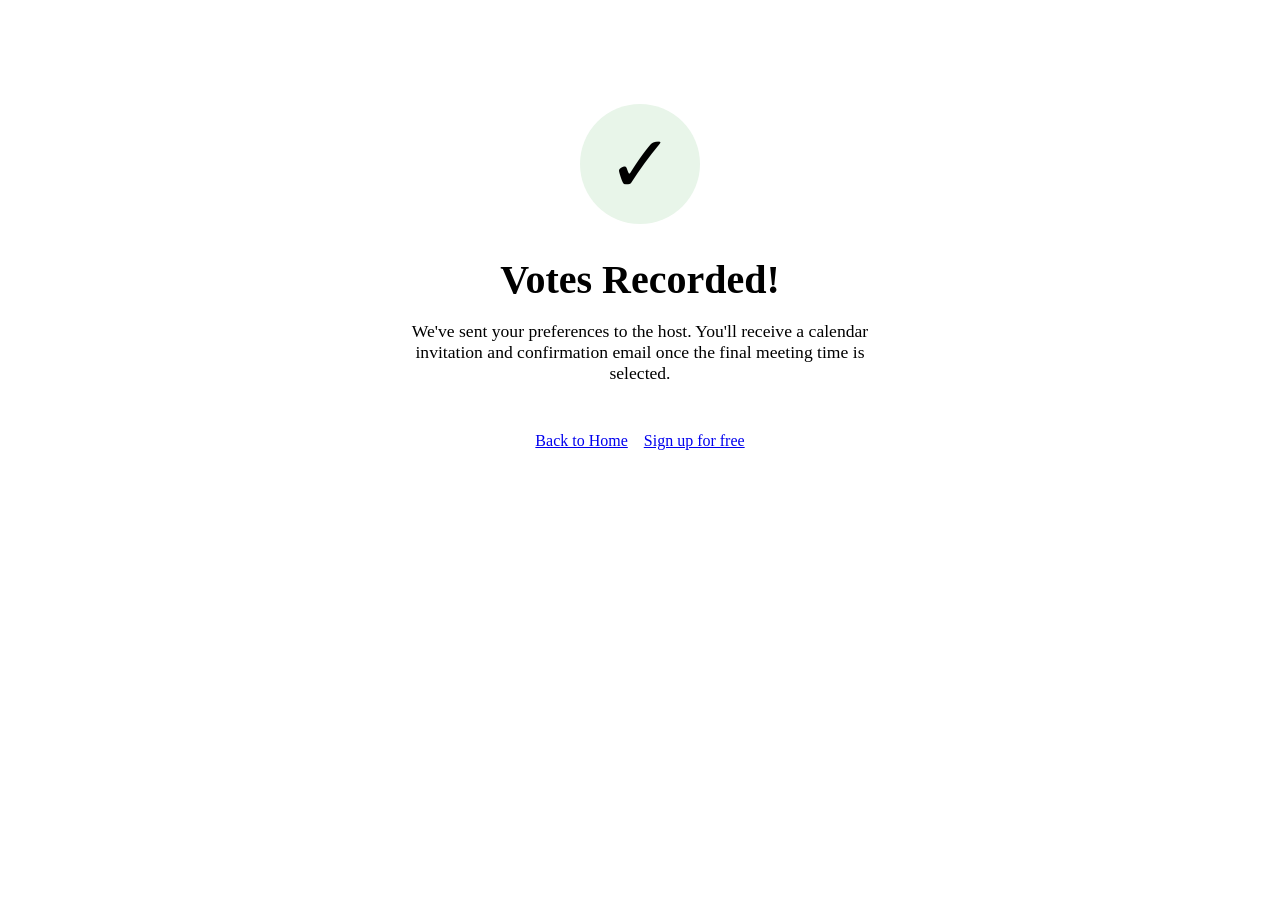
<file: src/main/resources/templates/poll-thanks.html>
<!DOCTYPE html>
<html xmlns:th="http://www.thymeleaf.org" th:replace="~{layout :: layout(~{::main})}">
<head>
    <title>Thank You - Calendly Clone</title>
</head>
<body>
<main class="main-content" style="text-align: center; padding: 6rem 2rem;">
    <div class="success-icon" style="font-size: 5rem; color: var(--success-color); margin-bottom: 1.5rem; background: #e8f5e9; width: 120px; height: 120px; border-radius: 50%; display: flex; align-items: center; justify-content: center; margin: 0 auto 2rem;">✓</div>
    <h1 style="font-size: 2.5rem; margin-bottom: 1rem;">Votes Recorded!</h1>
    <p style="color: var(--text-gray); margin-bottom: 3rem; font-size: 1.1rem; max-width: 500px; margin-left: auto; margin-right: auto;">
        We've sent your preferences to the host. You'll receive a calendar invitation and confirmation email once the final meeting time is selected.
    </p>
    <div style="display: flex; gap: 1rem; justify-content: center;">
        <a href="/" class="btn btn-outline">Back to Home</a>
        <a href="/login" class="btn btn-primary">Sign up for free</a>
    </div>
</main>
</body>
</html>
</file>
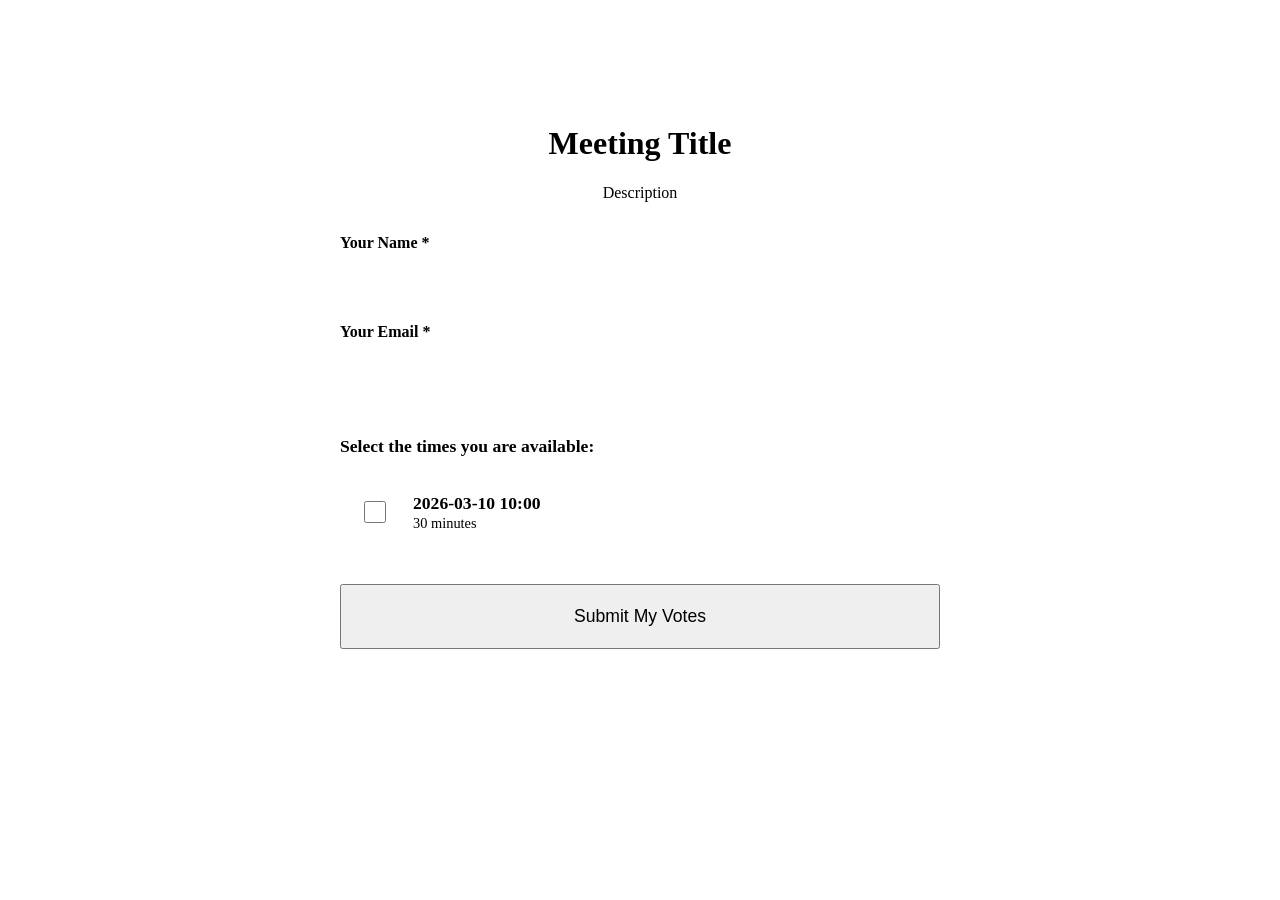
<file: src/main/resources/templates/poll-vote.html>
<!DOCTYPE html>
<html xmlns:th="http://www.thymeleaf.org" th:replace="~{layout :: layout(~{::main})}">
<head>
    <title>Vote: <span th:text="${poll.title}">Poll</span> - Calendly Clone</title>
</head>
<body>
<main class="main-content">
    <div class="card" style="max-width: 600px; margin: 0 auto; padding: 2rem; background: white; border-radius: var(--radius-lg); box-shadow: var(--shadow-md);">
        <header style="text-align: center; margin-bottom: 2rem;">
            <div th:if="${host != null}" class="host-avatar" style="margin: 0 auto 1rem; width: 64px; height: 64px; background: var(--primary-color); color: white; border-radius: 50%; display: flex; align-items: center; justify-content: center; font-size: 1.5rem; font-weight: bold;" th:text="${host.name.substring(0,2).toUpperCase()}">JD</div>
            <h1 th:text="${poll.title}">Meeting Title</h1>
            <p th:text="${poll.description}" style="color: var(--text-gray);">Description</p>
        </header>

        <form action="/polls/vote" method="post">
            <input type="hidden" name="pollId" th:value="${poll.id}">
            
            <div class="form-group" style="margin-bottom: 1.5rem;">
                <label for="inviteeName" style="display: block; font-weight: 600; margin-bottom: 0.5rem;">Your Name *</label>
                <input type="text" id="inviteeName" name="inviteeName" required class="form-control" style="width: 100%; padding: 0.75rem; border: 1px solid var(--border-color); border-radius: var(--radius-md);">
            </div>

            <div class="form-group" style="margin-bottom: 1.5rem;">
                <label for="inviteeEmail" style="display: block; font-weight: 600; margin-bottom: 0.5rem;">Your Email *</label>
                <input type="email" id="inviteeEmail" name="inviteeEmail" required class="form-control" style="width: 100%; padding: 0.75rem; border: 1px solid var(--border-color); border-radius: var(--radius-md);">
            </div>

            <h3 style="margin-bottom: 1rem; font-size: 1.1rem; border-top: 1px solid var(--border-color); padding-top: 1.5rem;">Select the times you are available:</h3>
            
            <div class="options-list" style="margin-bottom: 2rem;">
                <div th:each="opt : ${options}" class="poll-option-card" style="display: flex; align-items: center; gap: 1.5rem; padding: 1.25rem; border: 1px solid var(--border-color); border-radius: var(--radius-md); margin-bottom: 0.75rem; transition: var(--transition);">
                    <input type="checkbox" name="optionIds" th:value="${opt.id}" th:id="'opt-' + ${opt.id}" style="width: 22px; height: 22px; cursor: pointer;">
                    <label th:for="'opt-' + ${opt.id}" style="flex: 1; cursor: pointer;">
                        <span th:text="${opt.dateTime}" style="font-weight: 600; display: block; font-size: 1.1rem; color: var(--text-dark);">2026-03-10 10:00</span>
                        <span th:text="${opt.durationMinutes} + ' minutes'" style="font-size: 0.9rem; color: var(--text-gray);">30 minutes</span>
                    </label>
                </div>
            </div>

            <button type="submit" class="btn btn-primary" style="width: 100%; padding: 1.25rem; font-size: 1.1rem;">Submit My Votes</button>
        </form>
    </div>
</main>
<style>
    .poll-option-card:hover {
        background-color: #f0f7ff;
        border-color: var(--primary-color);
    }
</style>
</body>
</html>
</file>
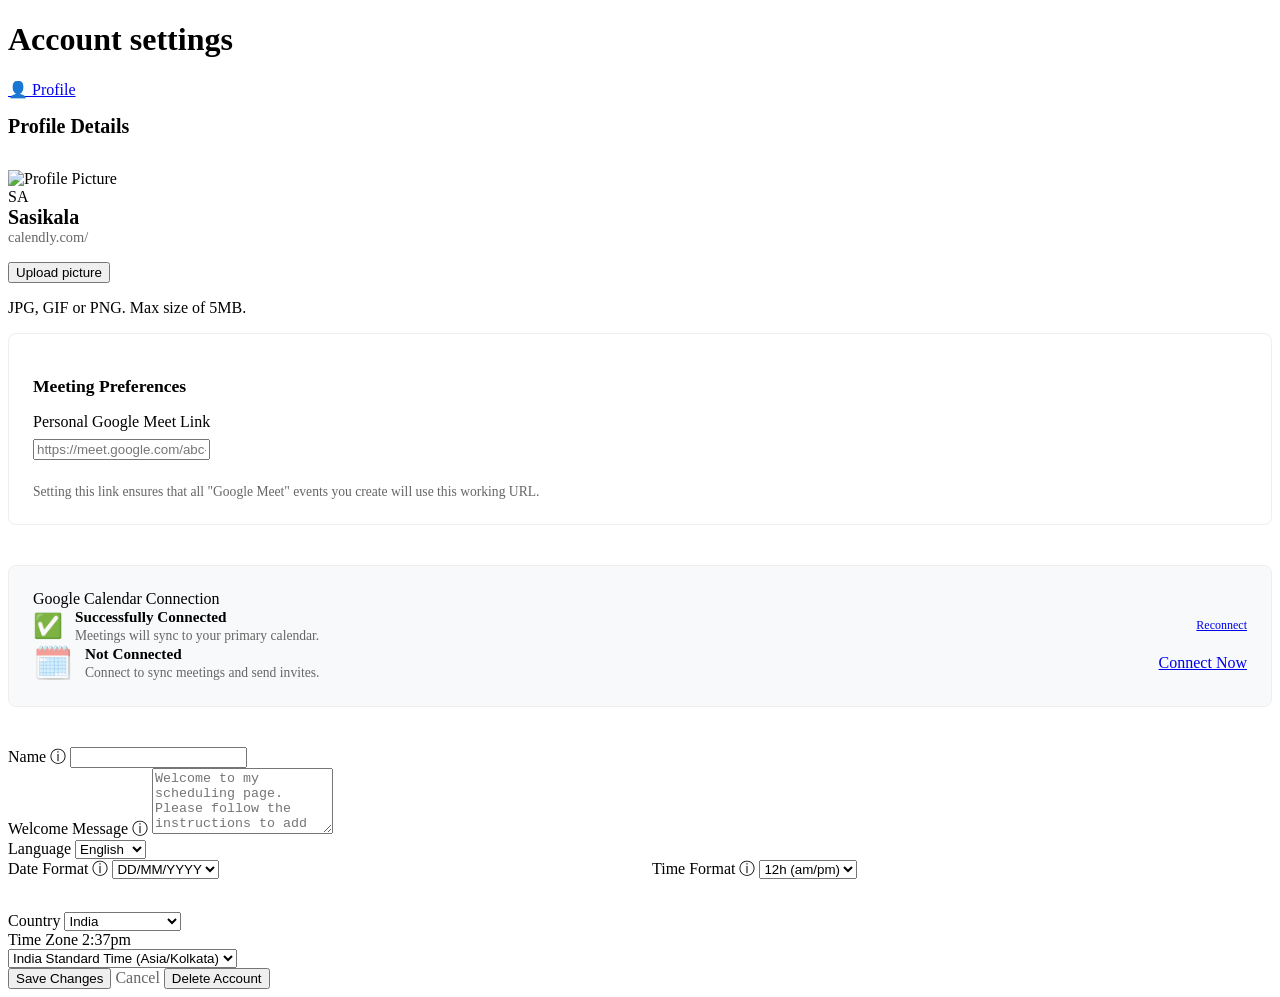
<file: src/main/resources/templates/profile.html>
<!DOCTYPE html>
<html xmlns:th="http://www.thymeleaf.org" th:replace="~{layout :: layout(~{::main})}">
<head>
    <title>Profile Settings - Calendly Clone</title>
</head>
<body>
<main class="main-content">
    <div class="dashboard-header">
        <h1>Account settings</h1>
    </div>

    <div class="settings-container">
        <!-- Sidebar Navigation -->
        <aside class="settings-sidebar">
            <nav class="settings-nav">
                <a href="#" class="settings-nav-item active">
                    <span class="icon">👤</span> Profile
                </a>
            </nav>
        </aside>

        <!-- Profile Form Content -->
        <section class="settings-content">
            <h2 style="font-size: 1.25rem; margin-bottom: 2rem;">Profile Details</h2>
            
            <form th:action="@{/settings/profile/update}" method="post" enctype="multipart/form-data" class="settings-form">
                <input type="hidden" name="userId" th:value="${user.id}">
                
                <!-- Profile Picture Section -->
                <div class="profile-pic-section">
                    <div class="profile-pic-container">
                        <img th:if="${user.profilePicture}" th:src="${user.profilePicture}" alt="Profile Picture">
                        <div th:unless="${user.profilePicture}" class="profile-pic-placeholder" th:text="${user.name.length() >= 2 ? user.name.substring(0,2).toUpperCase() : user.name.toUpperCase()}">SA</div>
                    </div>
                    <div>
                        <h3 th:text="${user.name}" style="margin: 0; font-size: 1.25rem;">Sasikala</h3>
                        <p style="margin: 0 0 1rem; color: #666; font-size: 0.9rem;">calendly.com/<span th:text="${user.username}"></span></p>
                        
                        <input type="file" id="profilePicInput" name="profilePic" accept="image/png, image/jpeg, image/gif" style="display: none;" onchange="updateFileName()">
                        <button type="button" class="btn btn-outline btn-sm" onclick="document.getElementById('profilePicInput').click()">Upload picture</button>
                        <p class="upload-info">JPG, GIF or PNG. Max size of 5MB.</p>
                        <span id="fileNameDisplay" style="font-size: 0.8rem; color: var(--primary-color);"></span>
                    </div>
                </div>

                <!-- Meeting Preferences Section -->
                <div class="form-group" style="background: #ffffff; padding: 1.5rem; border-radius: 8px; border: 1px solid #eee; margin-bottom: 2.5rem;">
                    <h3 style="margin-bottom: 1rem; font-size: 1.1rem;">Meeting Preferences</h3>
                    <div class="form-group" style="margin-bottom: 0;">
                        <label style="display: block; margin-bottom: 8px; font-weight: 500;">Personal Google Meet Link</label>
                        <input type="url" name="googleMeetLink" class="form-control" th:value="${user.googleMeetLink}" placeholder="https://meet.google.com/abc-defg-hij" style="margin-bottom: 10px;">
                        <p style="font-size: 0.85rem; color: #666; margin-bottom: 0;">
                            Setting this link ensures that all "Google Meet" events you create will use this working URL.
                        </p>
                    </div>
                </div>


                <!-- Calendar Connection Section -->
                <div class="form-group" style="background: #f8f9fa; padding: 1.5rem; border-radius: 8px; border: 1px solid #eee; margin-bottom: 2.5rem;">
                    <label style="margin-bottom: 1rem;">Google Calendar Connection</label>
                    <div th:if="${googleConnected}" style="display: flex; align-items: center; justify-content: space-between;">
                        <div style="display: flex; align-items: center; gap: 0.75rem;">
                            <span style="font-size: 1.5rem;">✅</span>
                            <div>
                                <strong style="display: block; font-size: 0.95rem;">Successfully Connected</strong>
                                <span style="font-size: 0.85rem; color: #666;">Meetings will sync to your primary calendar.</span>
                            </div>
                        </div>
                        <a href="/oauth2/authorization/google" class="btn btn-outline btn-sm" style="font-size: 0.75rem;">Reconnect</a>
                    </div>
                    <div th:unless="${googleConnected}" style="display: flex; align-items: center; justify-content: space-between;">
                        <div style="display: flex; align-items: center; gap: 0.75rem;">
                            <span style="font-size: 2rem; opacity: 0.5;">🗓️</span>
                            <div>
                                <strong style="display: block; font-size: 0.95rem;">Not Connected</strong>
                                <span style="font-size: 0.85rem; color: #666;">Connect to sync meetings and send invites.</span>
                            </div>
                        </div>
                        <a href="/oauth2/authorization/google" class="btn btn-primary btn-sm">Connect Now</a>
                    </div>
                </div>

                <!-- Name Field -->
                <div class="form-group">
                    <label>Name <span class="label-info-icon" title="This name will be displayed to guests.">ⓘ</span></label>
                    <input type="text" name="name" th:value="${user.name}" class="form-control" required>
                </div>

                <!-- Welcome Message Field -->
                <div class="form-group">
                    <label>Welcome Message <span class="label-info-icon" title="This message will be shown on your public booking page.">ⓘ</span></label>
                    <textarea name="welcomeMessage" th:text="${user.welcomeMessage}" class="form-control" rows="4" placeholder="Welcome to my scheduling page. Please follow the instructions to add an event to my calendar."></textarea>
                </div>


                <!-- Language Field -->
                <div class="form-group">
                    <label>Language</label>
                    <select name="language" class="form-control">
                        <option value="English" th:selected="${user.language == 'English'}">English</option>
                        <option value="Spanish" th:selected="${user.language == 'Spanish'}">Spanish</option>
                        <option value="French" th:selected="${user.language == 'French'}">French</option>
                        <option value="German" th:selected="${user.language == 'German'}">German</option>
                    </select>
                </div>

                <!-- Date and Time Format -->
                <div style="display: flex; gap: 1.5rem; margin-bottom: 2rem;">
                    <div style="flex: 1;">
                        <label>Date Format <span class="label-info-icon" title="How dates appear to your guests.">ⓘ</span></label>
                        <select name="dateFormat" class="form-control">
                            <option value="DD/MM/YYYY" th:selected="${user.dateFormat == 'DD/MM/YYYY'}">DD/MM/YYYY</option>
                            <option value="MM/DD/YYYY" th:selected="${user.dateFormat == 'MM/DD/YYYY'}">MM/DD/YYYY</option>
                            <option value="YYYY-MM-DD" th:selected="${user.dateFormat == 'YYYY-MM-DD'}">YYYY-MM-DD</option>
                        </select>
                    </div>
                    <div style="flex: 1;">
                        <label>Time Format <span class="label-info-icon" title="12-hour or 24-hour clock.">ⓘ</span></label>
                        <select name="timeFormat" class="form-control">
                            <option value="12h" th:selected="${user.timeFormat == '12h'}">12h (am/pm)</option>
                            <option value="24h" th:selected="${user.timeFormat == '24h'}">24h</option>
                        </select>
                    </div>
                </div>

                <!-- Country -->
                <div class="form-group">
                    <label>Country</label>
                    <select name="country" class="form-control">
                        <option value="India" th:selected="${user.country == 'India'}">India</option>
                        <option value="United States" th:selected="${user.country == 'United States'}">United States</option>
                        <option value="United Kingdom" th:selected="${user.country == 'United Kingdom'}">United Kingdom</option>
                        <option value="Canada" th:selected="${user.country == 'Canada'}">Canada</option>
                    </select>
                </div>

                <!-- Time Zone Display (Existing field) -->
                <div class="form-group">
                    <div class="time-zone-display">
                        <label>Time Zone</label>
                        <span th:text="'Current Time: ' + ${#calendars.format(#calendars.createNow(), 'h:mma')}">2:37pm</span>
                    </div>
                    <select name="time_zone" class="form-control">
                        <option value="Asia/Kolkata" th:selected="${user.time_zone == 'Asia/Kolkata'}">India Standard Time (Asia/Kolkata)</option>
                        <option value="UTC" th:selected="${user.time_zone == 'UTC'}">UTC (Coordinated Universal Time)</option>
                        <option value="America/New_York" th:selected="${user.time_zone == 'America/New_York'}">Eastern Time (America/New_York)</option>
                        <option value="Europe/London" th:selected="${user.time_zone == 'Europe/London'}">GMT (Europe/London)</option>
                    </select>
                </div>

                <!-- Form Actions -->
                <div class="form-actions">
                    <button type="submit" class="btn btn-primary">Save Changes</button>
                    <a th:href="@{/dashboard(userId=${user.id})}" class="btn btn-outline" style="border-color: #ccc; color: #666;">Cancel</a>
                    
                    <button type="button" class="btn btn-danger" style="margin-left: auto;">Delete Account</button>
                </div>
            </form>
        </section>
    </div>

    <script>
        function updateFileName() {
            const input = document.getElementById('profilePicInput');
            const display = document.getElementById('fileNameDisplay');
            if (input.files.length > 0) {
                display.textContent = 'Selected: ' + input.files[0].name;
            }
        }
    </script>
</main>
</body>
</html>
</file>
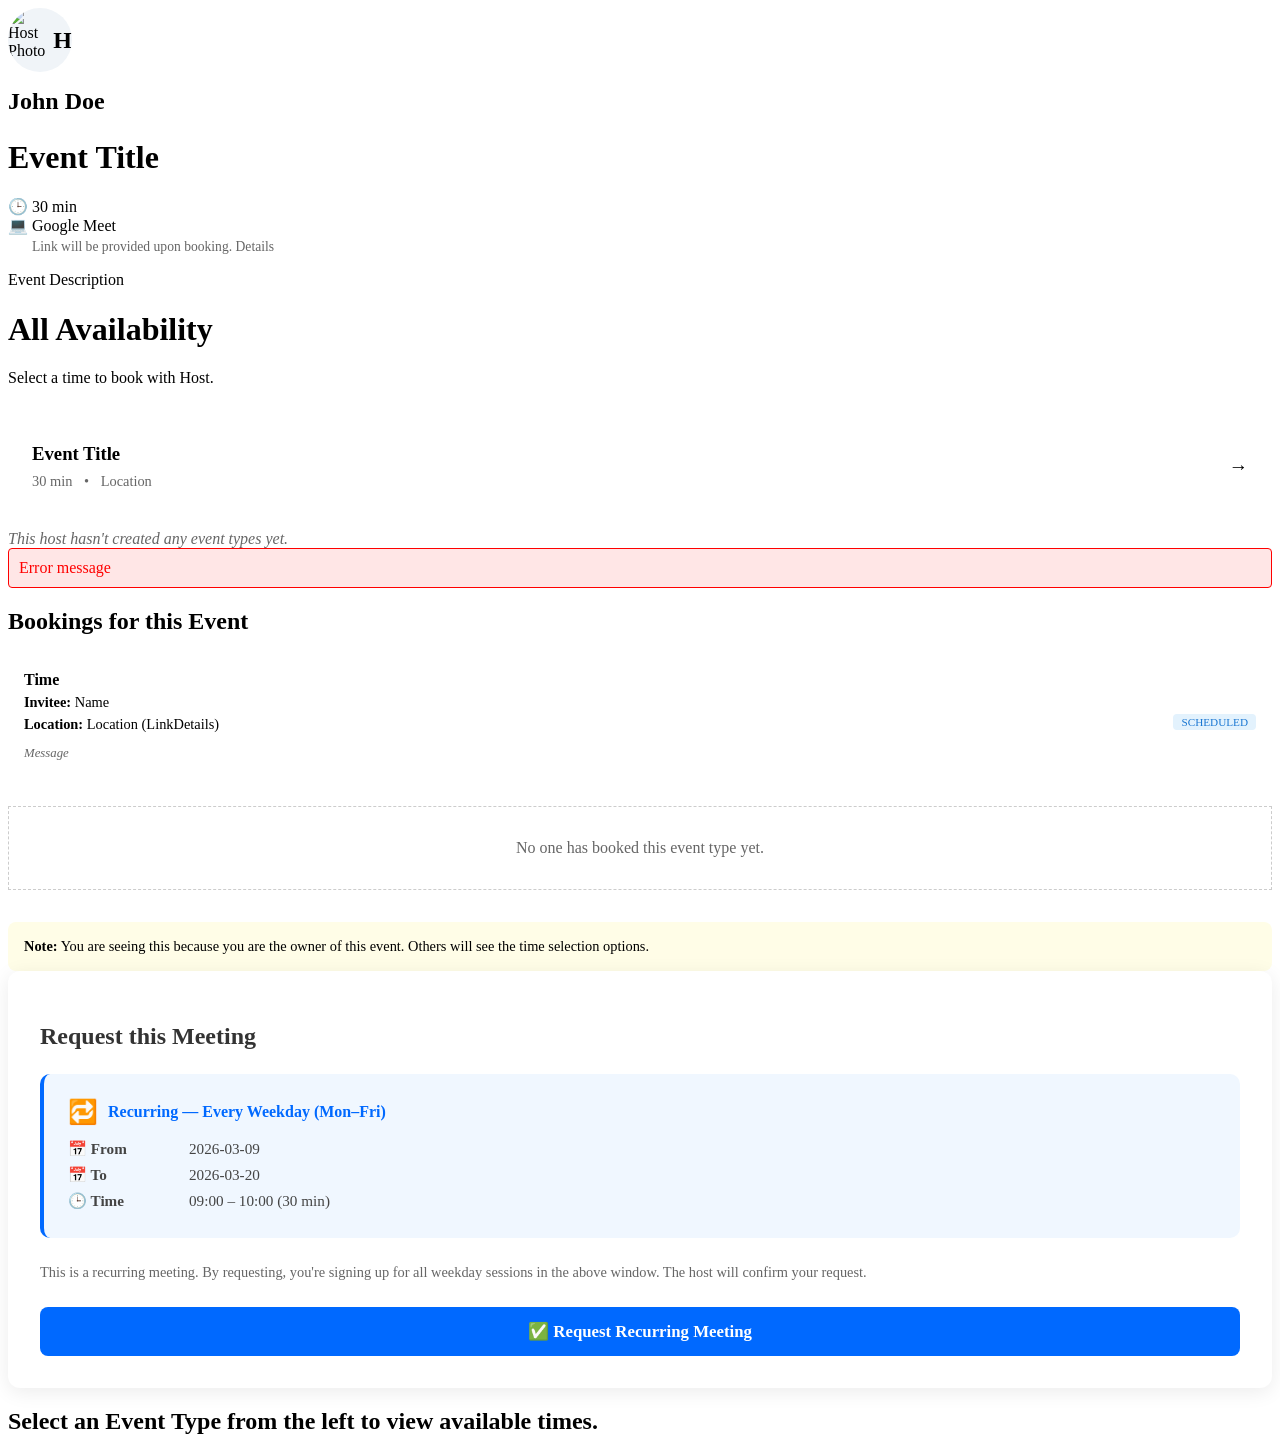
<file: src/main/resources/templates/public-profile.html>
<!DOCTYPE html>
<html xmlns:th="http://www.thymeleaf.org" th:replace="~{layout :: layout(~{::main})}">
<head>
    <title>Booking - Calendly Clone</title>
</head>
<body>
<main class="main-content public-profile-body">
    <div class="booking-container">
        <!-- Host Info Sidebar -->
        <div class="host-info-panel">
            <div class="host-avatar" style="width: 64px; height: 64px; border-radius: 50%; overflow: hidden; background-color: #f0f4f8; display: flex; align-items: center; justify-content: center; margin-bottom: 1rem; border: 1px solid var(--border-color);">
                <img th:if="${host.profilePicture}" th:src="${host.profilePicture}" alt="Host Photo" style="width: 100%; height: 100%; object-fit: cover;">
                <span th:unless="${host.profilePicture}" th:text="${host.name.substring(0,1).toUpperCase()}" style="font-size: 1.5rem; font-weight: 600; color: var(--primary-color);">H</span>
            </div>
            <h2 class="host-name" th:text="${host.name}" style="margin-top: 0;">John Doe</h2>
            <p th:if="${host.welcomeMessage}" th:text="${host.welcomeMessage}" style="font-size: 0.85rem; color: #666; margin-bottom: 1.5rem; line-height: 1.4;"></p>

            
            <!-- Conditional Display based on Event Type presence -->
            <div th:if="${eventType != null}">
                <h1 class="event-name" th:text="${eventType.title}">Event Title</h1>
                <div class="event-details">
                    <div class="detail-item">
                        <span class="icon">🕒</span> <span th:text="${eventType.durationMinutes} + ' min'">30 min</span>
                    </div>
                    <div class="detail-item">
                        <span class="icon" th:text="${eventType.location == 'Phone Call' ? '📞' : (eventType.location == 'In-person' ? '📍' : '💻')}">💻</span>
                        <span th:text="${eventType.location}">Google Meet</span>
                        <div th:if="${eventType.locationDetails}" style="font-size: 0.85rem; color: #666; margin-left: 24px; margin-top: 4px;">
                            <span th:if="${eventType.location == 'Google Meet'}">Link will be provided upon booking.</span>
                            <span th:unless="${eventType.location == 'Google Meet'}" th:text="${eventType.locationDetails}">Details</span>
                        </div>
                    </div>
                </div>
                <p class="event-desc" th:text="${eventType.description}">Event Description</p>
            </div>
            <div th:unless="${eventType != null}">
                <h1 class="event-name">All Availability</h1>
                <p class="event-desc">Select a time to book with <span th:text="${host.name}">Host</span>.</p>
                
                <div style="margin-top: 2rem;">
                    <div th:each="et : ${eventTypes}" style="margin-bottom: 1rem;">
                        <a th:href="@{/{username}(username=${host.username}, eventTypeId=${et.id})}" 
                           style="display: block; padding: 1.5rem; background: white; border: 1px solid var(--border-color); border-radius: 8px; text-decoration: none; color: inherit; transition: box-shadow 0.2s, border-color 0.2s;">
                            <div style="display: flex; align-items: center; justify-content: space-between;">
                                <div>
                                    <h3 style="margin: 0 0 0.5rem 0;" th:text="${et.title}">Event Title</h3>
                                    <div style="color: #666; font-size: 0.9rem;">
                                        <span th:text="${et.durationMinutes} + ' min'">30 min</span>
                                        <span style="margin: 0 8px;">•</span>
                                        <span th:text="${et.location}">Location</span>
                                    </div>
                                </div>
                                <div style="color: var(--primary-color); font-size: 1.2rem;">→</div>
                            </div>
                        </a>
                    </div>
                    <div th:if="${eventTypes == null or eventTypes.empty}" style="color: #666; font-style: italic;">
                        This host hasn't created any event types yet.
                    </div>
                </div>
            </div>
        </div>

        <!-- Booking Selection Area (Slots) -->
        <div class="booking-selection-panel" th:if="${eventType != null}">
            
            <div th:if="${error}" class="alert alert-danger" style="color: red; margin-bottom: 1rem; padding: 10px; background-color: #ffe6e6; border: 1px solid red; border-radius: 4px;" th:text="${error}">
                Error message
            </div>
            
            <div th:unless="${error}">
                <!-- OWNER VIEW: SHOW BOOKINGS INSTEAD OF SELECTION -->
                <div th:if="${isOwner}" class="owner-view">
                    <h2>Bookings for this Event</h2>
                    <div class="scheduled-events-list">
                        <div class="event-card" th:each="b : ${eventBookings}" style="margin-bottom: 1rem; border-left: 4px solid var(--primary-color);">
                            <div class="card-body" style="padding: 1rem; display: flex; justify-content: space-between; align-items: center;">
                                <div>
                                    <h3 th:text="${b.date_time}" style="margin: 0; font-size: 1rem;">Time</h3>
                                    <p style="margin: 5px 0; font-size: 0.9rem;">
                                        <strong>Invitee:</strong> <span th:text="${bookingInviteeNames[b.userId]} ?: 'Guest'">Name</span>
                                    </p>
                                    <p style="margin: 5px 0; font-size: 0.9rem;">
                                        <strong>Location:</strong> <span th:text="${b.location}">Location</span>
                                        <span th:if="${b.locationDetails}">
                                           (<a th:if="${b.locationDetails.contains('http')}" th:href="${b.locationDetails}" th:text="${b.locationDetails}" target="_blank" style="color: var(--primary-color);">Link</a><span th:unless="${b.locationDetails.contains('http')}" th:text="${b.locationDetails}">Details</span>)
                                        </span>
                                    </p>
                                    <p th:if="${b.message}" th:text="${b.message}" style="font-size: 0.8rem; color: #666; font-style: italic;">Message</p>
                                </div>
                                <div class="status-badge" style="background: #e3f2fd; color: #1976d2; padding: 2px 8px; border-radius: 4px; font-size: 0.7rem;">
                                    <span th:text="${b.status}">SCHEDULED</span>
                                </div>
                            </div>
                        </div>
                        <div th:if="${eventBookings.empty}" class="empty-state" style="padding: 2rem; border: 1px dashed #ccc; text-align: center; color: #666;">
                            No one has booked this event type yet.
                        </div>
                    </div>
                    <div style="margin-top: 2rem; padding: 1rem; background: #fffde7; border-radius: 8px; font-size: 0.9rem;">
                        <strong>Note:</strong> You are seeing this because you are the owner of this event. Others will see the time selection options.
                    </div>
                </div>

                <div th:unless="${isOwner}">
                    <div style="background: white; padding: 2rem; border-radius: 12px; box-shadow: 0 4px 20px rgba(0,0,0,0.08);">
                        <h2 style="margin-bottom: 0.5rem; color: #333;">Request this Meeting</h2>

                        <!-- Recurring event info card -->
                        <div style="margin: 1.5rem 0; padding: 1.5rem; background: #f0f7ff; border-radius: 10px; border-left: 4px solid #0069ff;">
                            <div style="display: flex; align-items: center; gap: 10px; margin-bottom: 10px;">
                                <span style="font-size: 1.5rem;">🔁</span>
                                <span style="font-weight: 700; color: #0069ff; font-size: 1rem;">Recurring — Every Weekday (Mon–Fri)</span>
                            </div>
                            <table style="width: 100%; border-collapse: collapse; font-size: 0.95rem; color: #444;">
                                <tr>
                                    <td style="padding: 4px 0; font-weight: 600; width: 120px;">📅 From</td>
                                    <td th:text="${eventType.startDate}">2026-03-09</td>
                                </tr>
                                <tr>
                                    <td style="padding: 4px 0; font-weight: 600;">📅 To</td>
                                    <td th:text="${eventType.endDate != null and eventType.endDate != '' ? eventType.endDate : eventType.startDate}">2026-03-20</td>
                                </tr>
                                <tr>
                                    <td style="padding: 4px 0; font-weight: 600;">🕒 Time</td>
                                    <td>
                                        <span th:text="${eventType.startTime}">09:00</span> – 
                                        <span th:text="${eventType.endTime}">10:00</span>
                                        (<span th:text="${eventType.durationMinutes}">30</span> min)
                                    </td>
                                </tr>
                            </table>
                        </div>

                        <p style="color: #666; margin-bottom: 1.5rem; font-size: 0.9rem; line-height: 1.5;">
                            This is a recurring meeting. By requesting, you're signing up for all weekday sessions in the above window.
                            The host will confirm your request.
                        </p>

                        <a th:href="@{/{username}/book(username=${host.username}, datetime=${eventType.startDate + ' ' + eventType.startTime}, eventTypeId=${eventType.id})}"
                           class="btn btn-primary" 
                           style="display: block; width: 100%; padding: 14px; font-size: 1.05rem; font-weight: 600; text-align: center; text-decoration: none; border-radius: 8px; background: #0069ff; color: white; box-sizing: border-box;">
                            ✅ Request Recurring Meeting
                        </a>
                    </div>
                </div>


            </div>
        </div>
        
        <div class="booking-selection-panel" th:unless="${eventType != null}">
            <h2>Select an Event Type from the left to view available times.</h2>
        </div>
    </div>
</main>
</body>
</html>
</file>
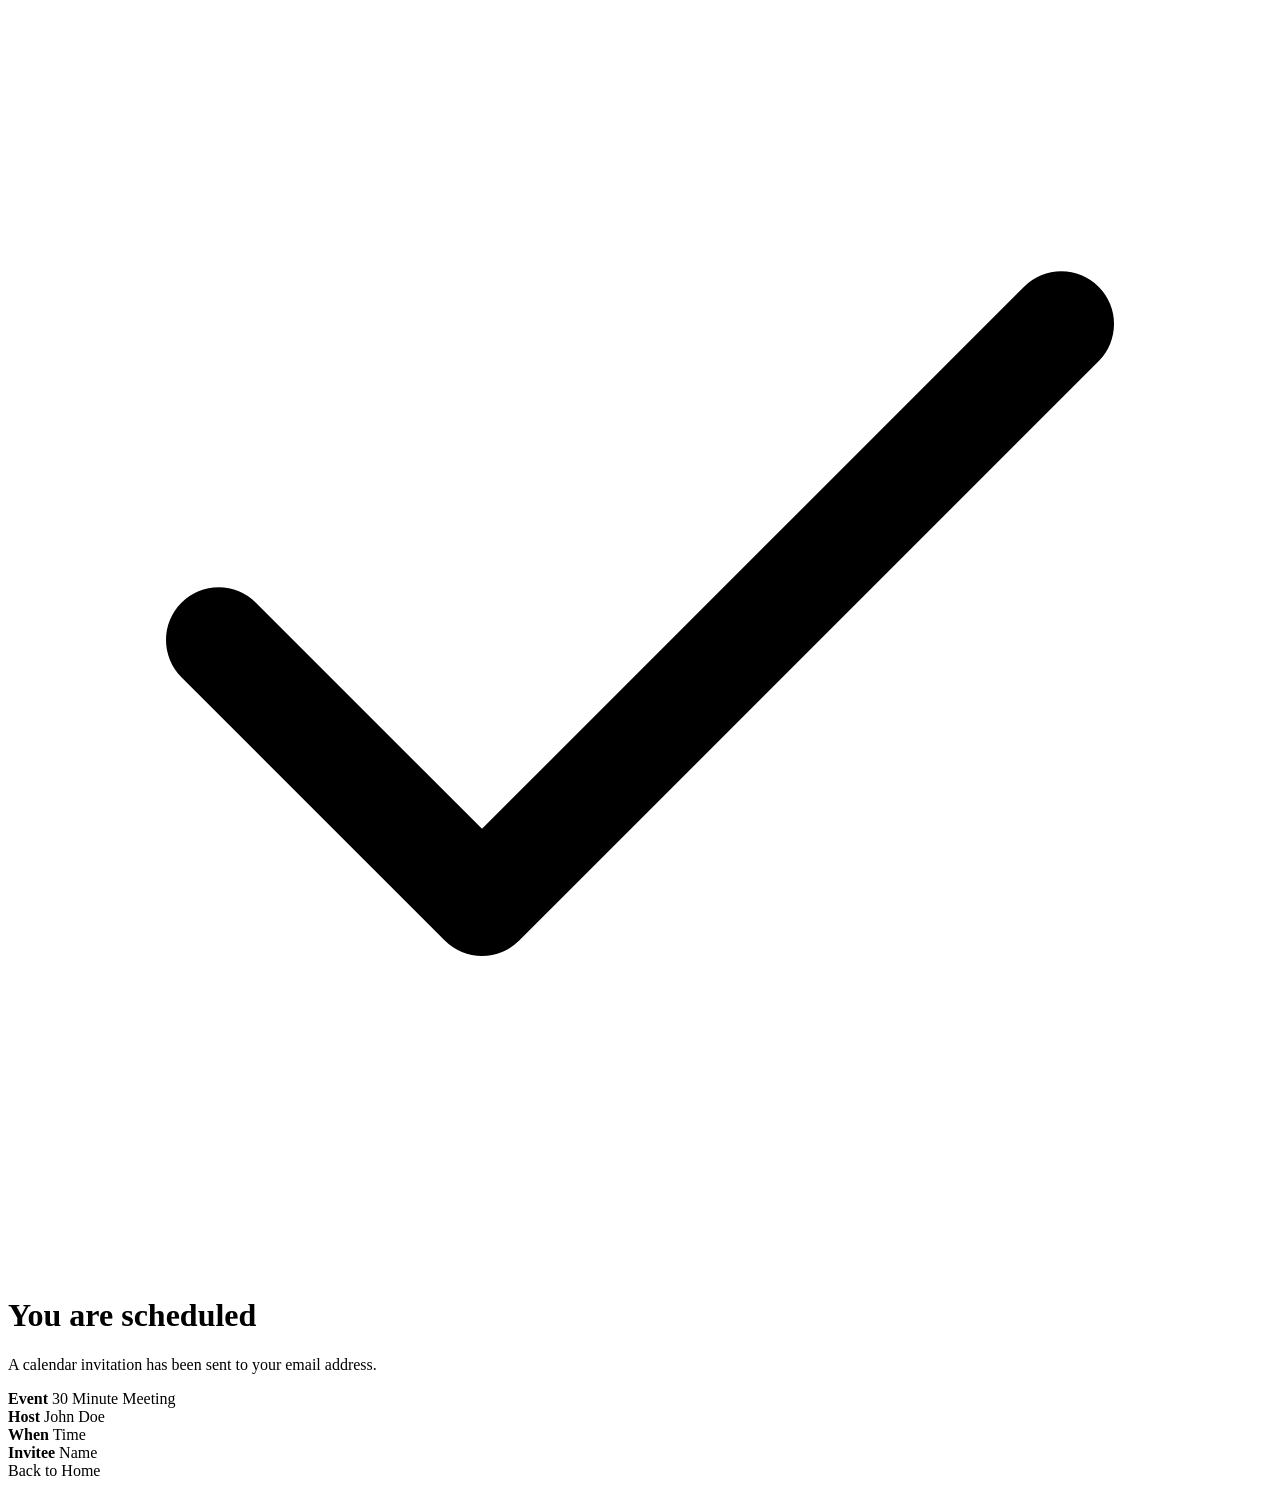
<file: src/main/resources/templates/success.html>
<!DOCTYPE html>
<html xmlns:th="http://www.thymeleaf.org" th:replace="~{layout :: layout(~{::main})}">
<head>
    <title>Booking Confirmed</title>
</head>
<body>
<main class="main-content flex-center">
    <div class="success-card">
        <div class="success-icon">
            <svg viewBox="0 0 24 24" fill="none" class="checkmark">
                <path d="M20 6L9 17L4 12" stroke="currentColor" stroke-width="2" stroke-linecap="round" stroke-linejoin="round"/>
            </svg>
        </div>
        <h1>You are scheduled</h1>
        <p class="success-desc">A calendar invitation has been sent to your email address.</p>
        
        <div class="success-details">
            <div class="detail-row">
                <strong>Event</strong>
                <span>30 Minute Meeting</span>
            </div>
            <div class="detail-row">
                <strong>Host</strong>
                <span th:text="${host.name}">John Doe</span>
            </div>
            <div class="detail-row">
                <strong>When</strong>
                <span th:text="${booking.date_time}">Time</span>
            </div>
            <div class="detail-row">
                <strong>Invitee</strong>
                <span th:text="${inviteeName}">Name</span>
            </div>
        </div>
        
        <div class="actions">
            <a th:href="@{/}" class="btn btn-outline">Back to Home</a>
        </div>
    </div>
</main>
</body>
</html>
</file>
